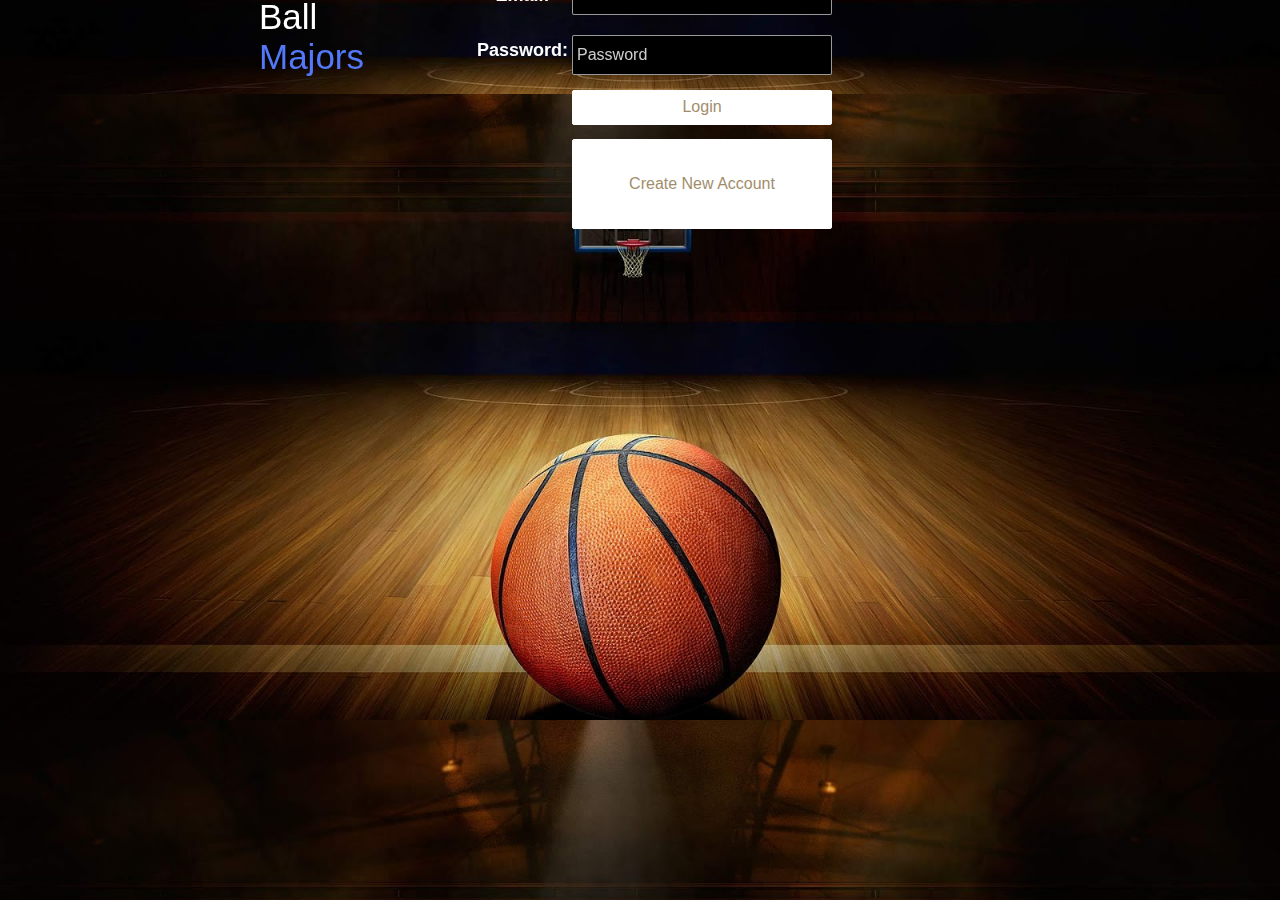
<file: index.html>
<!DOCTYPE html>
<html>
	<head>

		<meta charset="UTF-8">
		<!--Code added for mobile view-->
		<meta name="viewport" content="width=device-width, initial-scale=2" />
		<meta name="viewport" content="width=device-height, initial-scale=0.5"/>
		<!--end of that code-->
		<title>BALL MAJORS</title>
		<link rel="stylesheet" type="text/css" href="css/mainStyleSheet.css" />
		<script type="text/javaScript" src="js/mainJavaScript.js" defer="defer"> </script>
		<style>
			.header{
				position: absolute;
				top: calc(50% - 35px);
				left: calc(40% - 255px);
				z-index: 2;
			}
			.login{
				position: absolute;
				top: calc(50% - 75px);
				left: calc(40% - 50px);
				height: 150px;
				width: 350px;
				padding: 10px;
				z-index: 2;
			}
		</style>
	</head>
	<body>

	  <div class="body"></div>
			<div class="grad"></div>
			<div class="header">
				<div>Ball <span>Majors</span></div>
			</div>
			<br>
			<div class="login">
				<form action="index-next.php" method="post">
				<table>
					<tr>
						<th> <h2> Email: </h2>	</th>
						<td><input type="text" placeholder="Email" name="email" id="email" onchange="emailcheck()"><br> </td>
					</tr>
					<tr>
						<th> <h2> Password: </h2> </th>
						<td> <input type="password" placeholder="Password" name="password" id="password"><br> </td>
					</tr>
					<tr>
						<td> </td>
						<td><button type="submit" value="submit" name="submit" id="submit">Login</button>	</td>
					</tr>
				</form>
					<tr>
						<td> </td>
						<td><a href="signUp.html"> <input type="button" value="Create New Account"> </a> </td>
					</tr>
				</table>
			</div>

	</body>
</html>
</file>
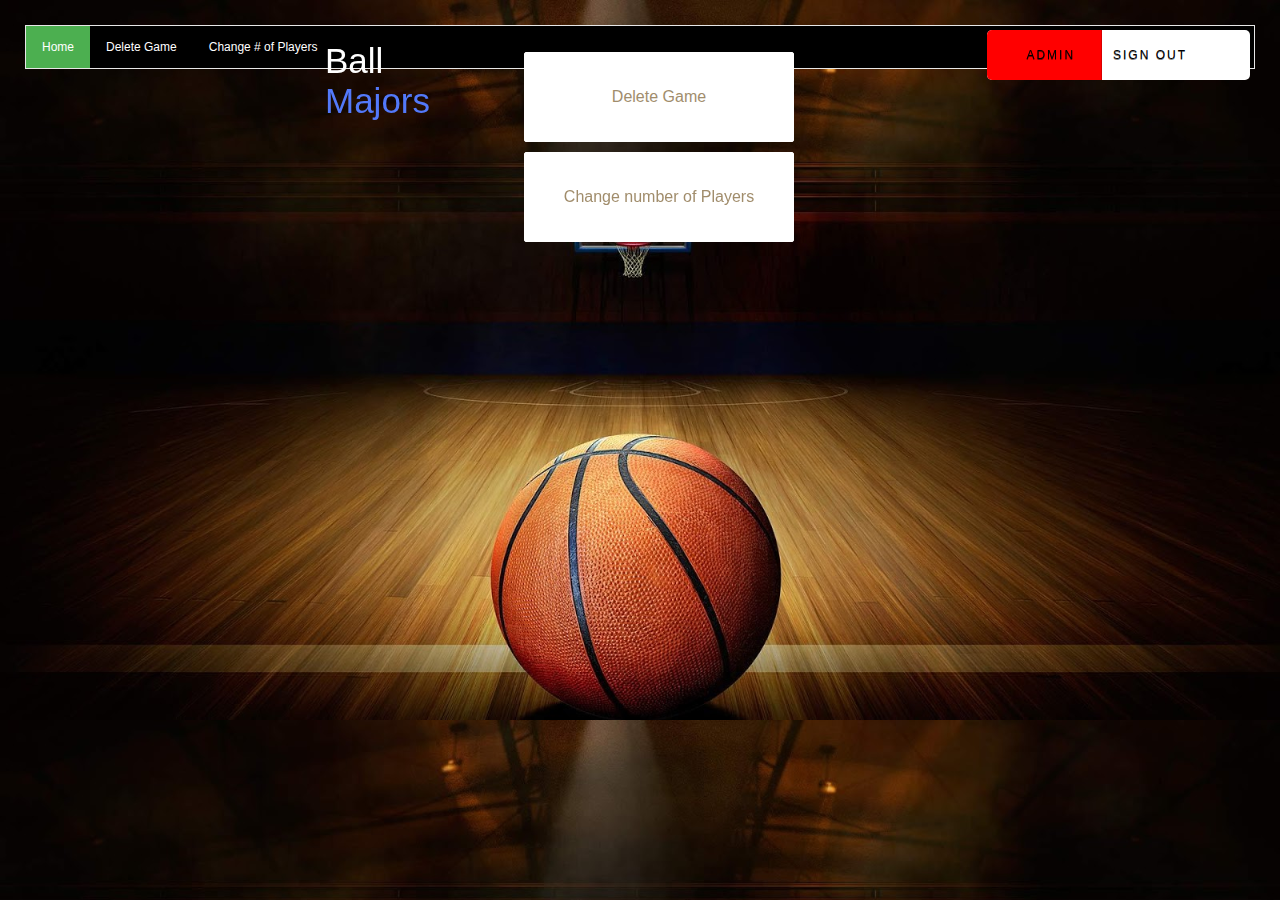
<file: adminFirst.html>
<!DOCTYPE html>
<html>
	<head>
		<meta charset="UTF-8">
		<meta name="viewport" content="width=device-width, initial-scale=2" />
		<meta name="viewport" content="width=device-height, initial-scale=0.5"/>
		<title>BALL MAJORS</title>
		<link rel="stylesheet" type="text/css" href="css/mainStyleSheet.css" />
		<style>
			.login input[type=button]{
				width: 270px;
				height: 90px;
				background: white;
				border: 1px solid #fff;
				cursor: pointer;
				border-radius: 2px;
				color: #a18d6c;
				font-family: 'Exo', sans-serif;
				font-size: 16px;
				font-weight: 400;
				padding: 6px;
				margin-top: 10px;
			}

			.login input[type=button]:active{
				opacity:10;
			}

		</style>
	</head>
	<body>
		<div class="navBar">
			<ul>
				<li><a class="active" href="adminFirst.html">Home</a></li>
				<li><a href="deleteGame.php">Delete Game</a></li>
				<li><a href="MinMax.html">Change # of Players</a></li>
			</ul>
			<a href="logOut.php" class="button"><span>Admin</span>Sign Out</a>
		</div>
			<div class="header">
				<div>Ball <span>Majors</span></div>
			</div>
			<br>
			<div class="login">
				<a href="deleteGame.php"><input type = "button" button type="submit" value="Delete Game" name="Delete Game" id="Delete Game"></button></a>

				<a href="MinMax.html"><input type="button" value="Change number of Players"></a>
			</div>
		</div>

	</body>
</html>
</file>
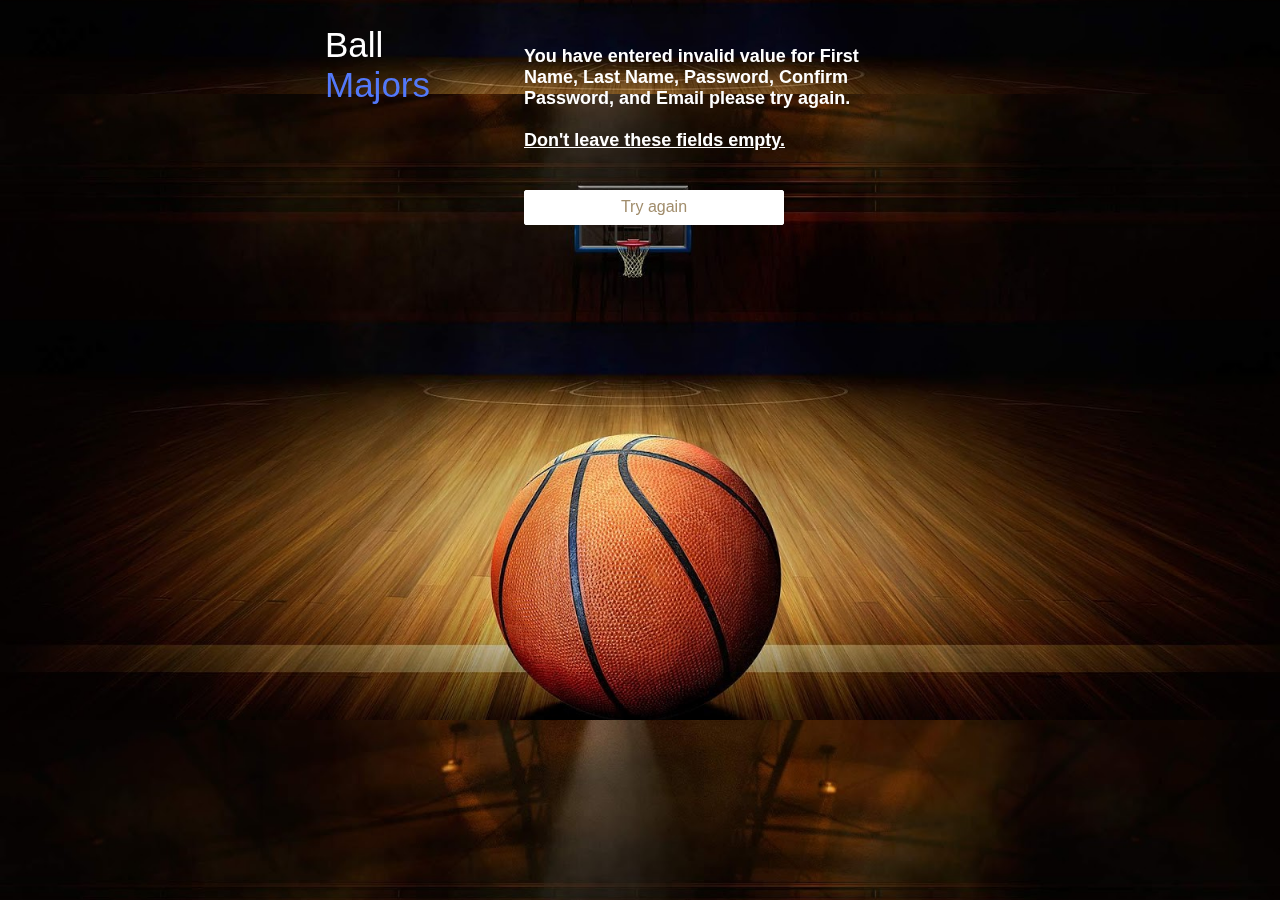
<file: enterValues.html>
<!DOCTYPE html>
<html>
	<head>
	  <meta charset="UTF-8">
	  <meta name="viewport" content="width=device-width, initial-scale=2" />
	  <meta name="viewport" content="width=device-height, initial-scale=0.5"/>
	  <title>BALL MAJORS</title>
	  <link rel="stylesheet" type="text/css" href="css/mainStyleSheet.css" />
	</head>
	<body>

	  <div class="body"></div>
			<div class="grad"></div>
			<div class="header">
				<div>Ball <span>Majors</span></div>
			</div>
			<br>
			<div class="login">

					<h2>You have entered invalid value for First Name, Last Name, Password, Confirm Password, and Email please try again. <br><br>
						<u>Don't leave these fields empty.</u> </h2>
					<br>
					<a href="signUp.html"><button type="submit" value="back" name="back" id="back">Try again</button> </a>
				</form>
			</div>

	</body>
</html>
</file>
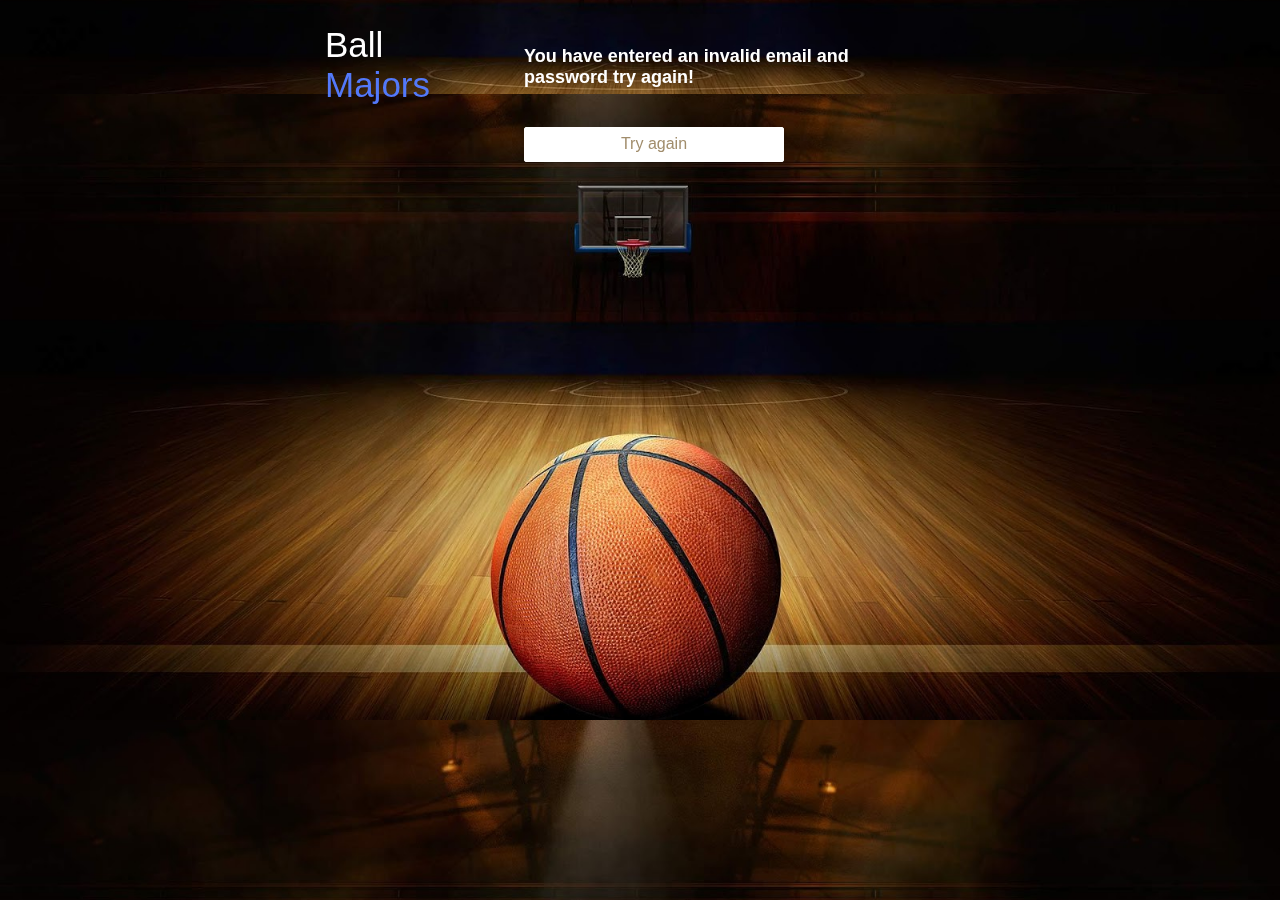
<file: failLogin.html>
<!DOCTYPE html>
<html>
	<head>
	  <meta charset="UTF-8">
	  <meta name="viewport" content="width=device-width, initial-scale=2" />
	  <meta name="viewport" content="width=device-height, initial-scale=0.5"/>
	  <title>BALL MAJORS</title>
	  <link rel="stylesheet" type="text/css" href="css/mainStyleSheet.css" />
	</head>
	<body>

	  <div class="body"></div>
			<div class="grad"></div>
			<div class="header">
				<div>Ball <span>Majors</span></div>
			</div>
			<br>
			<div class="login">

					<h2> You have entered an invalid email and password try again! </h2>
					<br>
					<a href="index.html"><button type="submit" value="back" name="back" id="back">Try again</button> </a>
				</form>
			</div>

	</body>
</html>
</file>
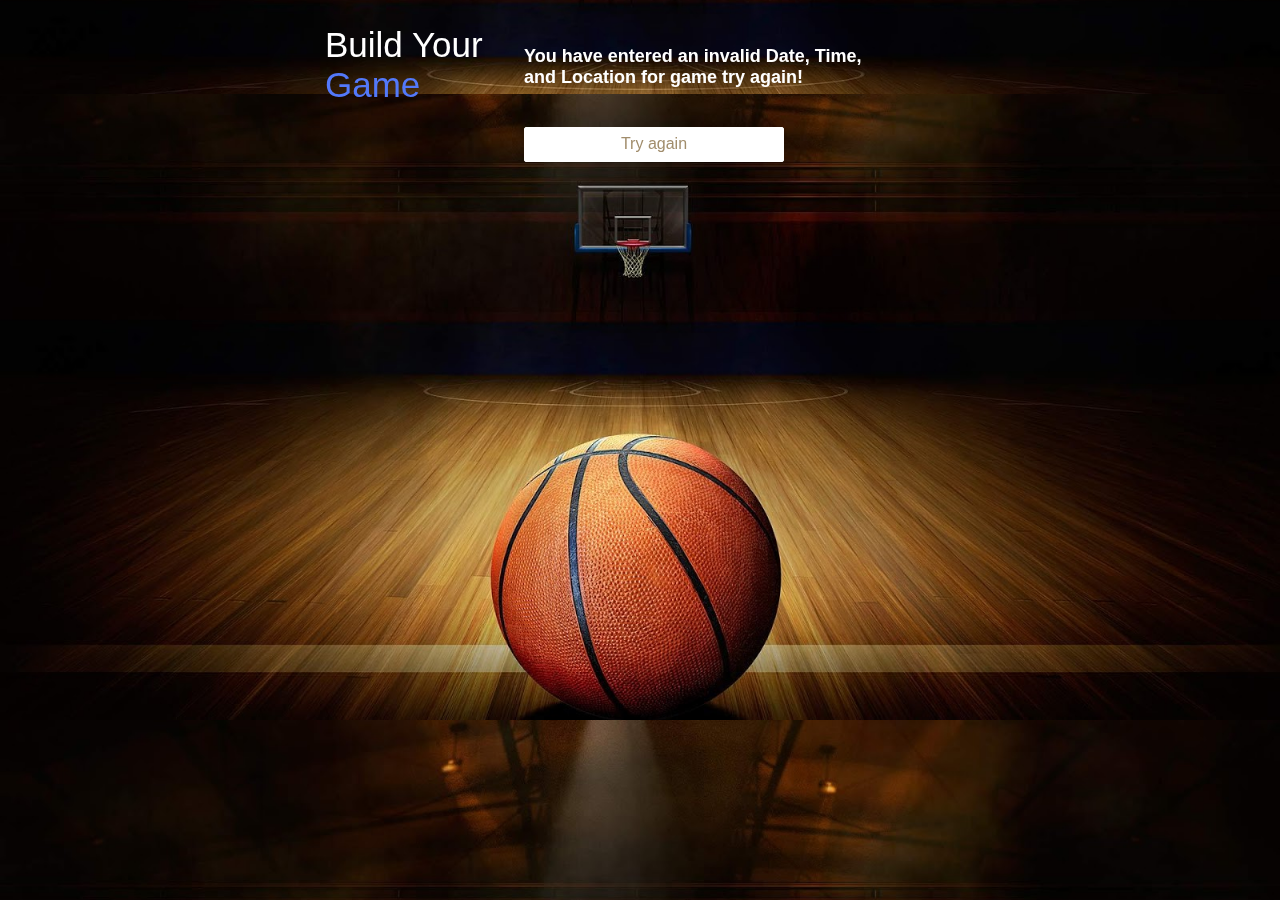
<file: invalidCreateData.html>
<!DOCTYPE html>
<html>
	<head>
	  <meta charset="UTF-8">
	  <meta name="viewport" content="width=device-width, initial-scale=2" />
	  <meta name="viewport" content="width=device-height, initial-scale=0.5"/>
	  <title>BALL MAJORS</title>
	  <link rel="stylesheet" type="text/css" href="css/mainStyleSheet.css" />
	</head>
	<body>

	  <div class="body"></div>
			<div class="grad"></div>
			<div class="header">
				<div>Build Your <br><span>Game</span></div>
			</div>
			<br>
			<div class="login">
					<h2> You have entered an invalid Date, Time, and Location for game try again! </h2>
					<br>
					<a href="setGame.php"><button type="submit" value="back" name="back" id="back">Try again</button> </a>
				</form>
			</div>

	</body>
</html>
</file>
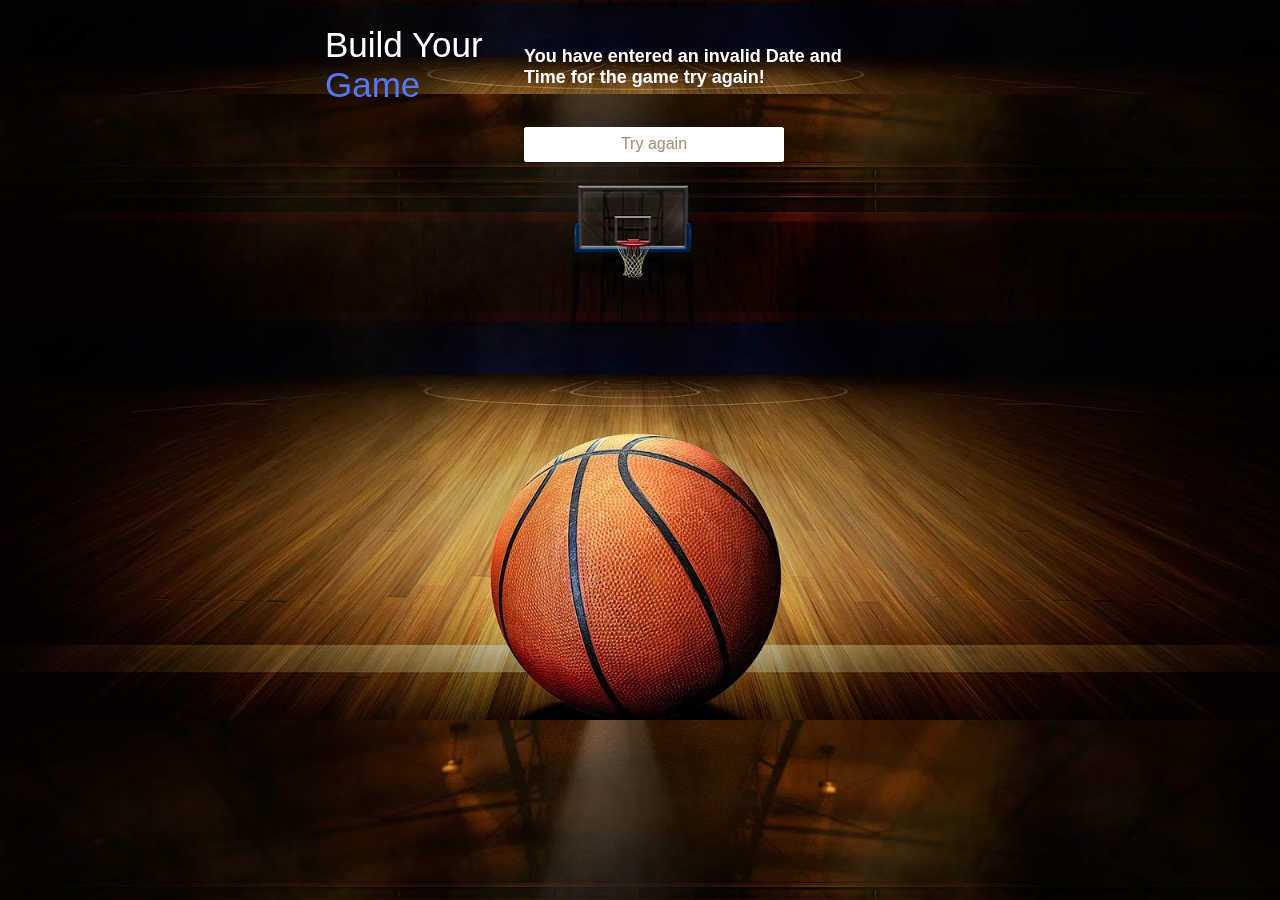
<file: invalidDeleteData.html>
<!DOCTYPE html>
<html>
	<head>
	  <meta charset="UTF-8">
	  <meta name="viewport" content="width=device-width, initial-scale=2" />
	  <meta name="viewport" content="width=device-height, initial-scale=0.5"/>
	  <title>BALL MAJORS</title>
	  <link rel="stylesheet" type="text/css" href="css/mainStyleSheet.css" />
	</head>
	<body>

	  <div class="body"></div>
			<div class="grad"></div>
			<div class="header">
				<div>Build Your <br><span>Game</span></div>
			</div>
			<br>
			<div class="login">
					<h2> You have entered an invalid Date and Time for the game try again! </h2>
					<br>
					<a href="deleteGame.html"><button type="submit" value="back" name="back" id="back">Try again</button> </a>
				</form>
			</div>

	</body>
</html>
</file>
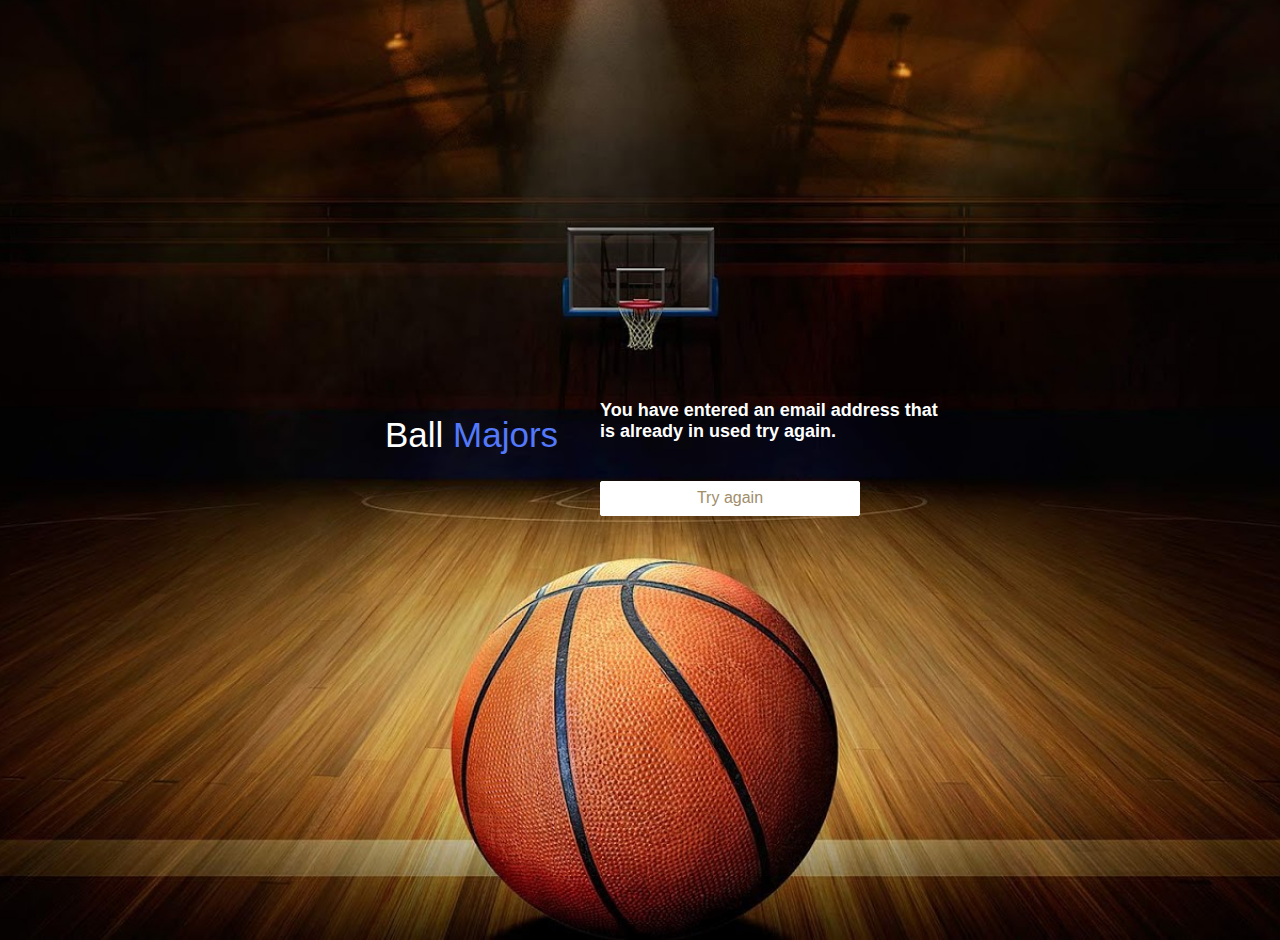
<file: invalidEmail.html>
<!DOCTYPE html>
<html>
	<head>
	  <meta charset="UTF-8">
	  <meta name="viewport" content="width=device-width, initial-scale=2" /> 
	  <meta name="viewport" content="width=device-height, initial-scale=0.5"/>
	  <title>BALL MAJORS</title>
	  <link rel="stylesheet" type="text/css" href="mainStyleSheet.css" />
	</head>
	<body>

	  <div class="body"></div>
			<div class="grad"></div>
			<div class="header">
				<div>Ball <span>Majors</span></div>
			</div>
			<br>
			<div class="login">

					<h2>You have entered an email address that is already in used try again. </h2>
					<br>
					<a href="signUp.html"><button type="submit" value="back" name="back" id="back">Try again</button> </a>
				</form>
			</div>
	
	</body>
</html>
</file>
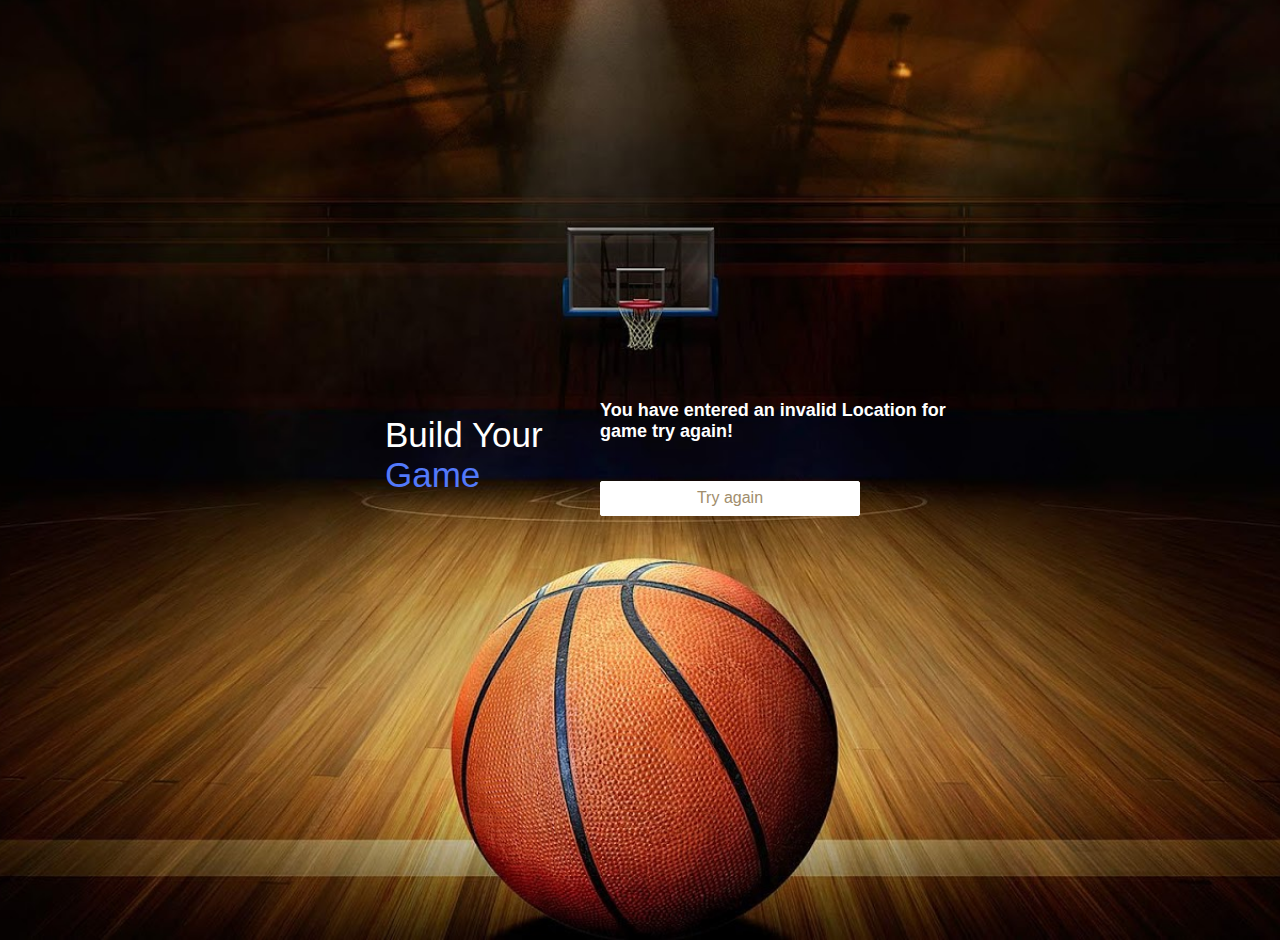
<file: invalidViewData.html>
<!DOCTYPE html>
<html>
	<head>
	  <meta charset="UTF-8">
	  <meta name="viewport" content="width=device-width, initial-scale=2" /> 
	  <meta name="viewport" content="width=device-height, initial-scale=0.5"/>
	  <title>BALL MAJORS</title>
	  <link rel="stylesheet" type="text/css" href="mainStyleSheet.css" />
	</head>
	<body>

	  <div class="body"></div>
			<div class="grad"></div>
			<div class="header">
				<div>Build Your <br><span>Game</span></div>
			</div>
			<br>
			<div class="login">
					<h2> You have entered an invalid Location for game try again! </h2>
					<br>
					<a href="searchGame.php"><button type="submit" value="back" name="back" id="back">Try again</button> </a>
				</form>
			</div>
	
	</body>
</html>
</file>
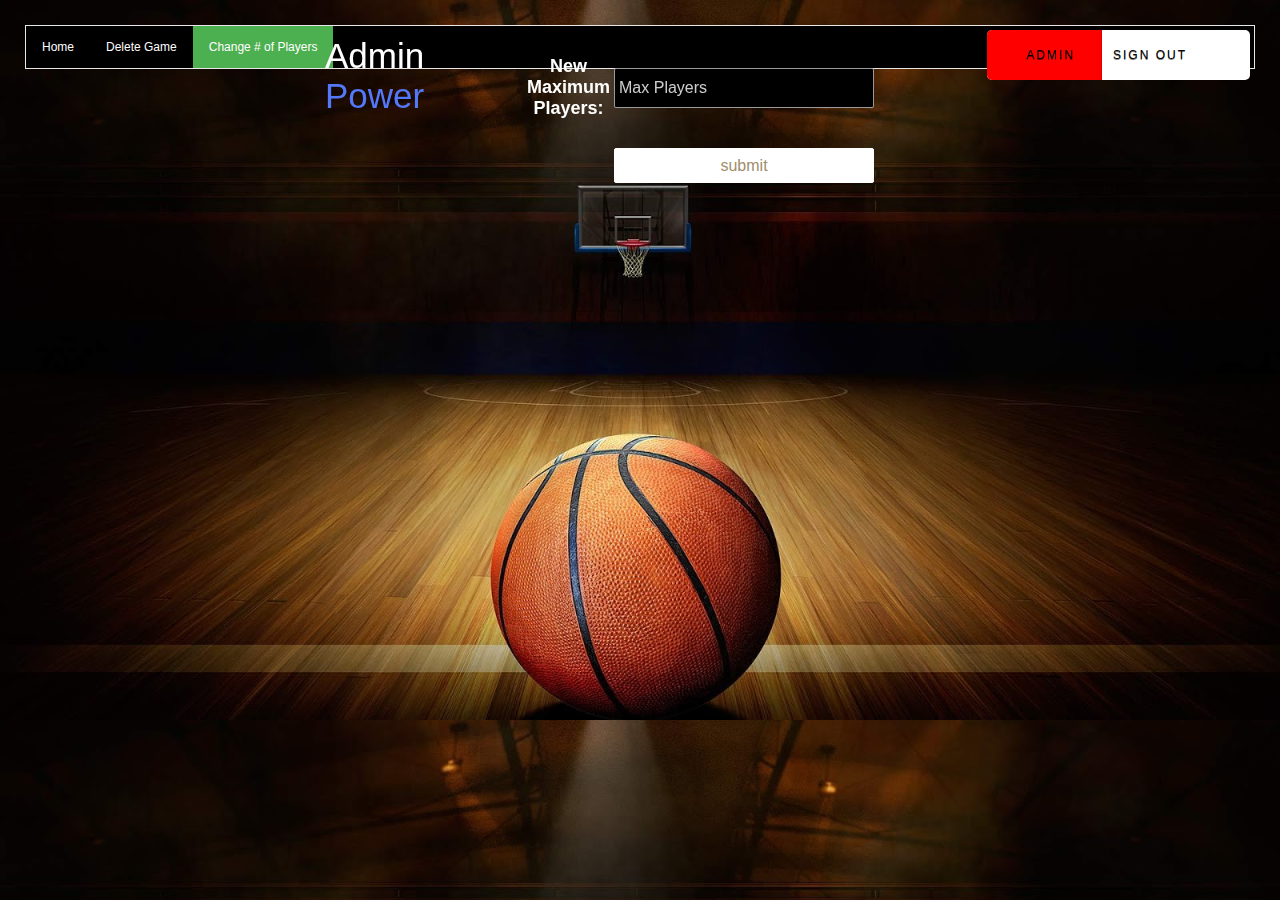
<file: MinMax.html>
<!DOCTYPE html>
<html>
	<head>
		<meta charset="UTF-8">
		<meta name="viewport" content="width=device-width, initial-scale=2" />
		<meta name="viewport" content="width=device-height, initial-scale=0.5"/>
		<title>BALL MAJORS</title>
		<link rel="stylesheet" type="text/css" href="css/mainStyleSheet.css" />
		<script type="text/javaScript" src="js/mainJavaScript.js" defer="defer"> </script>
	</head>
	<body>
		<div class="navBar">
			<ul>
				<li><a href="adminFirst.html">Home</a></li>
				<li><a href="deleteGame.php">Delete Game</a></li>
				<li><a class="active" href="MinMax.html">Change # of Players</a></li>
			</ul>
		</div>
		<div class="container">
		<a href="logOut.php" class="button"><span>Admin</span>Sign Out</a></div>
			<div class="header">
				<div>Admin <span>Power</span></div>
			</div>
			<div class="login">
			<form action="numPlayers.php" method="post">
					<table>
						<tr>
							<td> <h2> New Maximum Players: </h2> </td>
							<td>
								<input type="text" placeholder="Max Players" name="Max" id="Max" onchange="maxCheck()"><br>
							</td>
						</tr>
						<tr>
							<td> </td>
							<td> <button type="submit" value="submit" name="submit" id="register">submit</button>	</td>
						</tr>
					</table>
				</form>
		</div>
	</body>
</html>
</file>
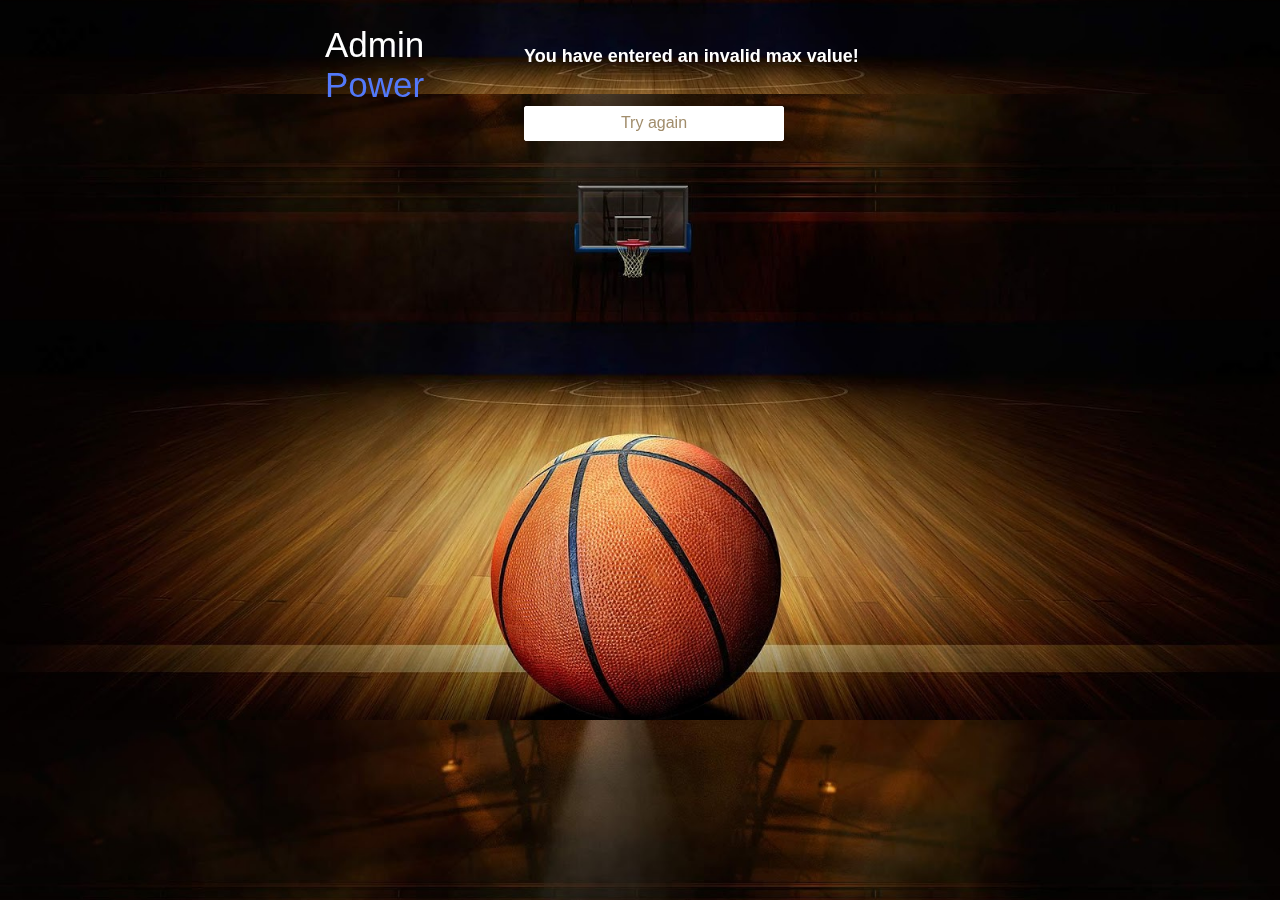
<file: minMaxError.html>
<!DOCTYPE html>
<html>
	<head>
	  <meta charset="UTF-8">
	  <meta name="viewport" content="width=device-width, initial-scale=2" />
	  <meta name="viewport" content="width=device-height, initial-scale=0.5"/>
	  <title>BALL MAJORS</title>
	  <link rel="stylesheet" type="text/css" href="css/mainStyleSheet.css" />
	</head>
	<body>

	  <div class="body"></div>
			<div class="grad"></div>
			<div class="header">
				<div>Admin <span>Power</span></div>
			</div>
			<br>
			<div class="login">
					<h2> You have entered an invalid max value! </h2>
					<br>
					<a href="MinMax.html"><button type="submit" value="back" name="back" id="back">Try again</button> </a>
				</form>
			</div>

	</body>
</html>
</file>
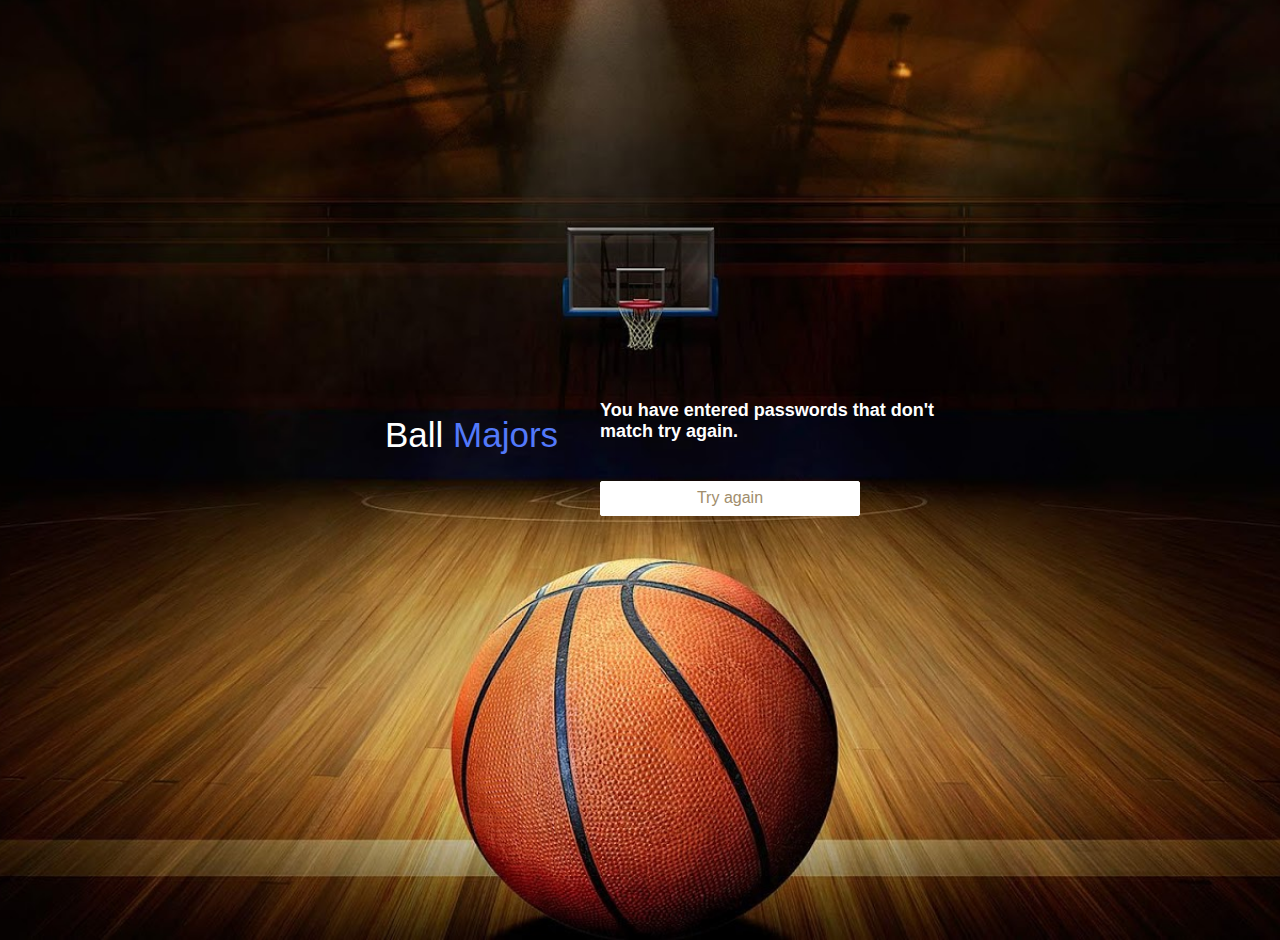
<file: passwordInvalid.html>
<!DOCTYPE html>
<html>
	<head>
	  <meta charset="UTF-8">
	  <meta name="viewport" content="width=device-width, initial-scale=2" /> 
	  <meta name="viewport" content="width=device-height, initial-scale=0.5"/>
	  <title>BALL MAJORS</title>
	  <link rel="stylesheet" type="text/css" href="mainStyleSheet.css" />
	</head>
	<body>

	  <div class="body"></div>
			<div class="grad"></div>
			<div class="header">
				<div>Ball <span>Majors</span></div>
			</div>
			<br>
			<div class="login">

					<h2>You have entered passwords that don't match try again. </h2>
					<br>
					<a href="signUp.html"><button type="submit" value="back" name="back" id="back">Try again</button> </a>
				</form>
			</div>
	
	</body>
</html>
</file>
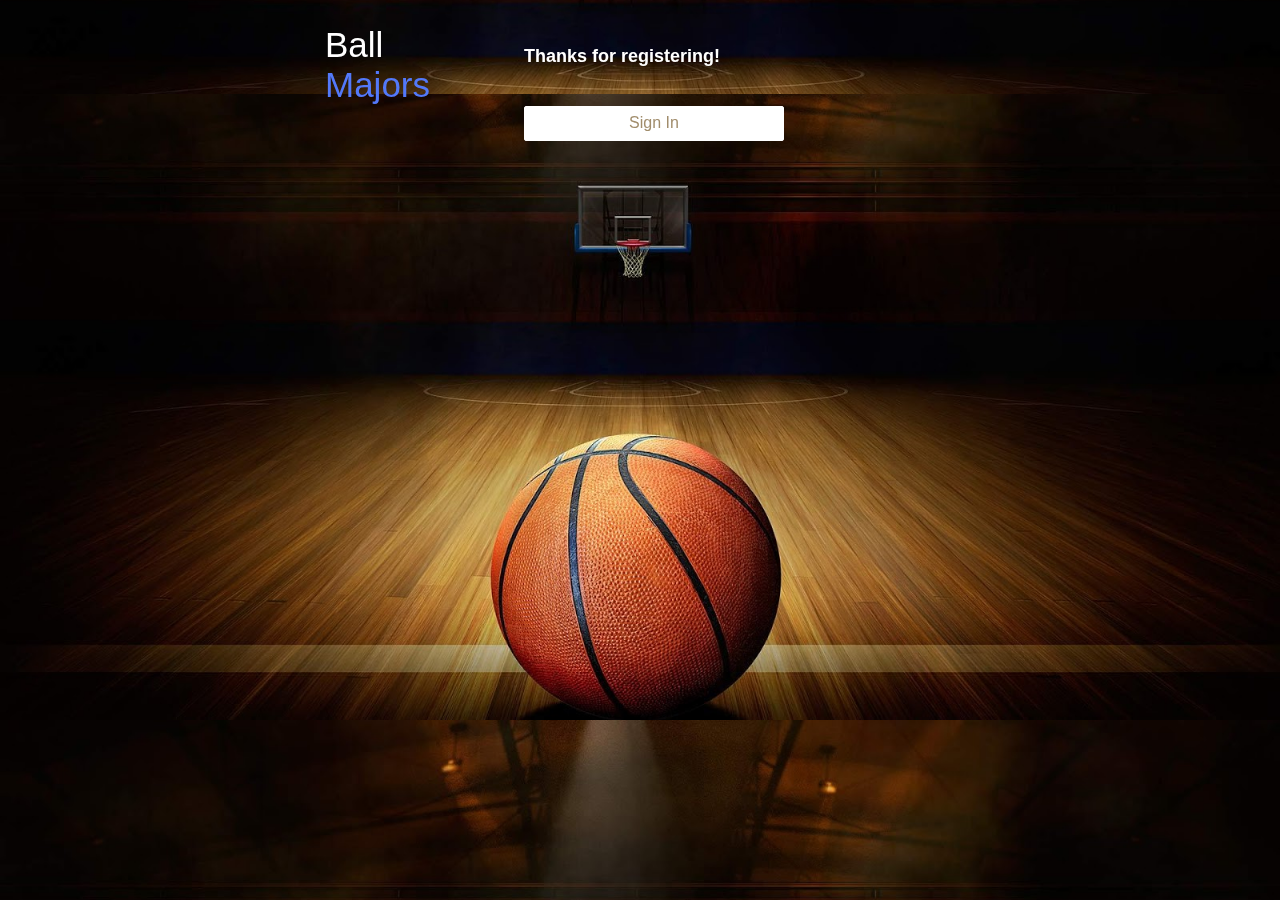
<file: RegComplete.html>
<!DOCTYPE html>
<html>
	<head>
	  <meta charset="UTF-8">
	  <meta name="viewport" content="width=device-width, initial-scale=2" />
	  <meta name="viewport" content="width=device-height, initial-scale=0.5"/>
	  <title>BALL MAJORS</title>
	  <link rel="stylesheet" type="text/css" href="css/mainStyleSheet.css" />
	</head>
	<body>

	  <div class="body"></div>
			<div class="grad"></div>
			<div class="header">
				<div>Ball <span>Majors</span></div>
			</div>
			<br>
			<div class="login">

					<h2>Thanks for registering!</h2>
					<br>
					<a href="index.html"><button type="submit" value="back" name="back" id="back">Sign In</button> </a>
				</form>
			</div>

	</body>
</html>
</file>
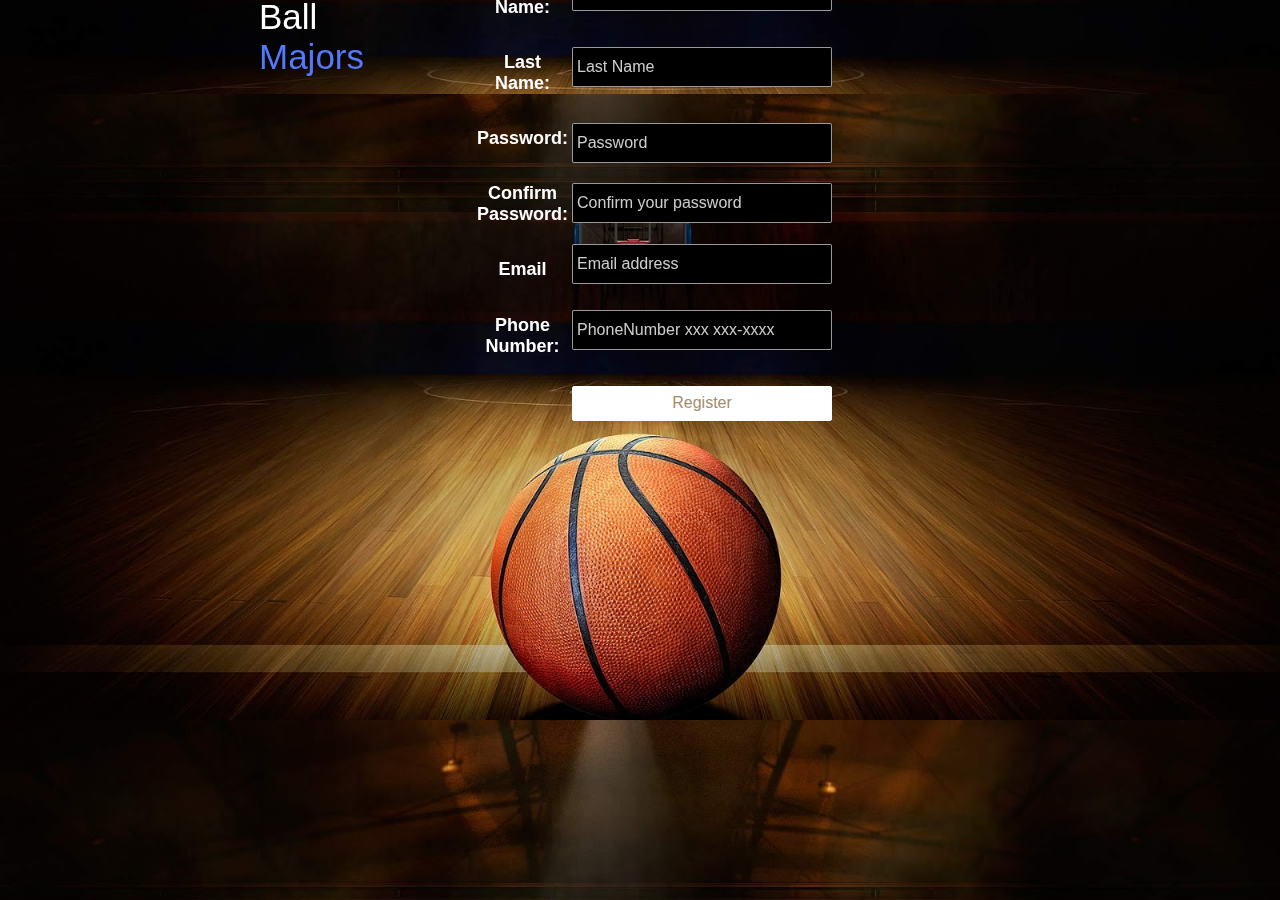
<file: signUp.html>
<!DOCTYPE html>
<html>
	<head>
		<meta charset="UTF-8">
		<!--Code added for mobile view-->
		<meta name="viewport" content="width=device-width, initial-scale=2" />
		<meta name="viewport" content="width=device-height, initial-scale=0.5"/>
		<!--end of that code-->
		<title>BALL MAJORS</title>
		<link rel="stylesheet" type="text/css" href="css/mainStyleSheet.css" />
		<script type="text/javaScript" src="js/mainJavaScript.js" defer="defer"> </script>
		<style>
			.header{
				position: absolute;
				top: calc(50% - 35px);
				left: calc(40% - 255px);
				z-index: 2;
			}
			.login{
				position: absolute;
				top: calc(30% - 75px);
				left: calc(40% - 50px);
				height: 150px;
				width: 350px;
				padding: 10px;
				z-index: 2;
			}
		</style>
	</head>
	<body>
		<div class="body"></div>
			<div class="grad"></div>
			<div class="header">
				<div>Ball <span>Majors</span></div>
			</div>

			<br>
			<div class="login">
				<form action="signUp-next.php" method="post">
					<table>
						<tr>
							<td> <h2> First Name: </h2> </td>
							<td>
								<input type="text" placeholder="First Name" name="firstName" id="firstName" onchange="firstnamecheck()"><br>
								<div class="warning">
									<p id="demo"></p>
								</div>
							</td>
						</tr>
						<tr>
							<td> <h2> Last Name: </h2> </td>
							<td>
								<input type="text" placeholder="Last Name" name="lastName" id="lastName" onchange="lastnamecheck()"><br>
								<div class="warning">
									<p id="demo1"></p>
								</div>
							</td>
						</tr>
						<tr>
							<td> <h2> Password: </h2> </td>
							<td>
								<input type="password" placeholder="Password" name="password" id="password"><br>
							</td>
						</tr>
						<tr>
							<td> <h2> Confirm Password: </h2> </td>
							<td>
								<input type="password" placeholder="Confirm your password" name="passwordConf" id="passwordConf" onchange="passwordcheck()"><br>
								<div class="warning">
									<p id="demo6"></p>
								</div>
							</td>
						</tr>
						<tr>
							<td> <h2> Email </h2> </td>
							<td>
								<input type= "text" placeholder="Email address" name="email" id="email" onchange="emailcheck()"><br>
								<div class="warning">
									<p id="demo4"></p>
								</div>
							</td>
						</tr>
						<tr>
							<td> <h2> Phone Number: </h2> </td>
							<td> <input type="text" placeholder="PhoneNumber xxx xxx-xxxx" name="phoneNum" id="phoneNum" onchange="phonenumbercheck()"><br>
								<div class="warning">
									<p id="demo5"></p>
								</div>
							</td>
						</tr>
							<td> </td>
							<td> <button type="submit" value="register" name="register" id="register">Register</button>	</td>
						</tr>
					</table>
				</form>
		</div>
	</body>
</html>
</file>
<file: css/mainStyleSheet.css>
﻿body{
		margin: 10px;
		padding: 15px;
		background: #000000;

		color: #FFFFFF;
		font-family: Arial;
		font-size: 12px;

		background-image: url(basketball.jpg);
		background-size: cover;
		-webkit-filter: blur(0px);

		top: -20px;
		left: -20px;
		right: -40px;
		bottom: -40px;
		width: auto;
		height: auto;
}

.body{
		position: absolute;
		top: -20px;
		left: -20px;
		right: -40px;
		bottom: -40px;
		width: auto;
		height: auto;
		background-image: url(basketball.jpg);
		background-size: cover;
		background-position:center;
		-webkit-filter: blur(0px);

}

.header{
		position: absolute;
		top: 35%;
		left: 25%;
		z-index: 2;
}

.header div{
		float: left;
		color: #fff;
		font-family: 'Exo', sans-serif;
		font-size: 35px;
		font-weight: 200;
}

.header div span{
		color: #5379fa !important;
}

.login{
		position: absolute;
		top: 25%;
		left: 40%;
		height: 150px;
		width: 350px;
		padding: 10px;
		z-index: 2;
}
.warning p{

color:red;
}
.login input[type=text]{
		width: 250px;
		height: 30px;
		background: black;
		border: 1px solid rgba(255,255,255,0.6);
		border-radius: 2px;
		color: white;
		font-family: 'Exo', sans-serif;
		font-weight: bold;
		font-size: 16px;
		font-weight: 400;
		padding: 4px;
}


.login input[type=password]{
		width: 250px;
		height: 30px;
		background: black;
		border: 1px solid rgba(255,255,255,0.6);
		border-radius: 2px;
		color: white;
		font-family: 'Exo', sans-serif;
		font-weight: bold;
		font-size: 16px;
		font-weight: 400;
		padding: 4px;
		margin-top: 10px;
}

.login button[type=submit]{
		width: 260px;
		height: 35px;
		background: white;
		border: 1px solid #fff;
		cursor: pointer;
		border-radius: 2px;
		color: #a18d6c;
		font-family: 'Exo', sans-serif;
		font-size: 16px;
		font-weight: 400;
		padding: 6px;
		margin-top: 10px;
}


.login button[type=submit]:active{
		opacity:0.9;
}

.login input[type=button]{
		width: 260px;
		height: 35px;
		background: #fff;
		border: 1px solid #fff;
		cursor: pointer;
		border-radius: 2px;
		color: #a18d6c;
		font-family: 'Exo', sans-serif;
		font-size: 16px;
		font-weight: 400;
		padding: 6px;
		margin-top: 10px;
}


.login input[type=button]:active{
		opacity: 0.9;
}

.login input[type=text]:focus{
		border: 1px solid rgba(255,255,255,0.9);
}

.login input[type=password]:focus{
		border: 1px solid rgba(255,255,255,0.9);
}

::-webkit-input-placeholder{
		color: rgba(255,255,255,0.8);
}

::-moz-input-placeholder{
		color: rgba(255,255,255,0.8);
}

.exit:after {
		content: '';
		position: absolute;
		z-index: -1;
		-webkit-transition: all 0.3s;
		-moz-transition: all 0.3s;
		transition: all 0.3s;
}

.container {
	width: 600px;
	text-align: center;
	margin: auto;
}

.login input[type=button]{
	width: 260px;
	height: 90px;
	background: white;
	border: 1px solid #fff;
	cursor: pointer;
	border-radius: 2px;
	color: #a18d6c;
	font-family: 'Exo', sans-serif;
	font-size: 16px;
	font-weight: 400;
	padding: 6px;
	margin-top: 10px;
}

.login input[type=button]:active{
	opacity:10;
}
.button {
	display: inline-block;
	text-align: center;
	height: 50px;
	line-height: 50px;
	padding-right: 5%;
	padding-left: 10%;
	position: relative;

	color: black;
	text-decoration: none;
	text-transform: uppercase;
	letter-spacing: 2px;
	margin-bottom: 15px;
	background-color:white;
	position:absolute;
	top: 20px;
	right: 20px;
	width: auto;
	border-radius: 5px;
	-moz-border-radius: 5px;
	-webkit-border-radius: 5px;
	text-shadow:0px 1px 0px rgba(0,0,0,0.5);
}

option {
	background-color: white;
	color: black;
}

.select {
	display: inline-block;
	height: 50px;
	line-height: 50px;
	padding-right: 30px;
	padding-left: 70px;
	position: relative;
	background:#4b2d15 !important;
	color: black;
	text-transform: uppercase;
	letter-spacing: 2px;
	margin-bottom: 15px;
	position:absolute;
	top: 20px;
	right: 20px;
	width: 170px;
	border-radius: 5px;
	-moz-border-radius: 5px;
	-webkit-border-radius: 5px;
	text-shadow:0px 1px 0px rgba(0,0,0,0.5);
}

span{
	text-align: center;
	padding-right: 10%;
}

.button span {
		position: absolute;
		left: 0;
		width: auto;
		padding-left: 15%;
		background-color: red;

		-webkit-border-top-left-radius: 5px;
		-webkit-border-bottom-left-radius: 5px;
		-moz-border-radius-topleft: 5px;
		-moz-border-radius-bottomleft: 5px;
		border-top-left-radius: 5px;
		border-bottom-left-radius: 5px;
		border-right: 1px solid  rgba(0,0,0,0.15);
}

.button:hover span, .button.active span {
		background-color: #ddd;
		border-right: 1px solid  rgba(0,0,0,0.3);
}
.select:active {
		margin-top: 2px;
		margin-bottom: 13px;

		box-shadow:0px 1px 0px rgba(255,255,255,0.5);
}
.
.button:active {
		margin-top: 2px;
		margin-bottom: 13px;

		box-shadow:2px 1px 0px rgba(255,255,255,0.5);
}
table a:link {
	color: #666;
	font-weight: bold;
	text-decoration:none;
}
table a:visited {
	color: #999999;
	font-weight:bold;
	text-decoration:none;
}
table a:active,
table a:hover {
	color: #bd5a35;
	text-decoration:underline;
}
.t table {
	font-family:Arial, Helvetica, sans-serif;
	color:#666;
	font-size:12px;
	text-shadow: 1px 1px 0px #fff;
	background:#eaebec;
	margin:center;
	border:#ccc 1px solid;

	-moz-border-radius:3px;
	-webkit-border-radius:3px;
	border-radius:3px;

	-moz-box-shadow: 0 1px 2px #d1d1d1;
	-webkit-box-shadow: 0 1px 2px #d1d1d1;
	box-shadow: 0 1px 2px #d1d1d1;
}
.t table th {
	padding:21px 25px 22px 25px;
	border-top:1px solid #fafafa;
	border-bottom:1px solid #e0e0e0;

	background: #ededed;
	background: -webkit-gradient(linear, left top, left bottom, from(#ededed), to(#ebebeb));
	background: -moz-linear-gradient(top,  #ededed,  #ebebeb);
}
.t table th:first-child {
	text-align: left;
	padding-left:20px;
}
.t table tr:first-child th:first-child {
	-moz-border-radius-topleft:3px;
	-webkit-border-top-left-radius:3px;
	border-top-left-radius:3px;
}
.t table tr:first-child th:last-child {
	-moz-border-radius-topright:3px;
	-webkit-border-top-right-radius:3px;
	border-top-right-radius:3px;
}
table tr {
	text-align: center;
	padding-left:20px;
}
.t table td:first-child {
	text-align: left;
	padding-left:20px;
	border-left: 0;
}
.t table td {
	padding:18px;
	border-top: 1px solid #ffffff;
	border-bottom:1px solid #e0e0e0;
	border-left: 1px solid #e0e0e0;

	background: #fafafa;
	background: -webkit-gradient(linear, left top, left bottom, from(#fbfbfb), to(#fafafa));
	background: -moz-linear-gradient(top,  #fbfbfb,  #fafafa);
}
.t table tr.even td {
	background: #f6f6f6;
	background: -webkit-gradient(linear, left top, left bottom, from(#f8f8f8), to(#f6f6f6));
	background: -moz-linear-gradient(top,  #f8f8f8,  #f6f6f6);
}
.t table tr:last-child td {
	border-bottom:0;
}
.t table tr:last-child td:first-child {
	-moz-border-radius-bottomleft:3px;
	-webkit-border-bottom-left-radius:3px;
	border-bottom-left-radius:3px;
}
.t table tr:last-child td:last-child {
	-moz-border-radius-bottomright:3px;
	-webkit-border-bottom-right-radius:3px;
	border-bottom-right-radius:3px;
}
.t table tr:hover td {
	background: #f2f2f2;
	background: -webkit-gradient(linear, left top, left bottom, from(#f2f2f2), to(#f0f0f0));
	background: -moz-linear-gradient(top,  #f2f2f2,  #f0f0f0);
}

ul {
    list-style-type: none;
    margin: 0;
    padding: 0;
    overflow: hidden;
    border: 1px solid #e7e7e7;
    background-color: black;
}

li {
    float: left;
}

li a {
    display: block;
    color: white;
	background-color: black;
    text-align: center;
    padding: 14px 16px;
    text-decoration: none;
}

li a:hover:not(.active) {
    background-color: #ddd;
	color: black;
}

li a.active {
    color: white;
    background-color: #4CAF50;
}

.navBar {
	text-align: center;
	margin: auto;

}

.navBar span{
	width: auto;
	text-align: center;
}
</file>
<file: mainStyleSheet.css>
﻿body{
		margin: 0;
		padding: 0;
		background: #000000;

		color: #FFFFFF;
		font-family: Arial;
		font-size: 12px;
}

.body{
		position: absolute;
		top: -20px;
		left: -20px;
		right: -40px;
		bottom: -40px;
		width: auto;
		height: auto;
		background-image: url(basketball.jpg);
		background-size: cover;
		background-position:center;
		-webkit-filter: blur(0px);
				
}

.header{
		position: absolute;
		top: calc(50% - 35px);
		left: calc(50% - 255px);
		z-index: 2;
}

.header div{
		float: left;
		color: #fff;
		font-family: 'Exo', sans-serif;
		font-size: 35px;
		font-weight: 200;
}

.header div span{
		color: #5379fa !important;
}

.login{
		position: absolute;
		top: calc(50% - 75px);
		left: calc(50% - 50px);
		height: 150px;
		width: 350px;
		padding: 10px;
		z-index: 2;
}
.warning p{

color:red;
}
.login input[type=text]{
		width: 250px;
		height: 30px;
		background: transparent;
		border: 1px solid rgba(255,255,255,0.6);
		border-radius: 2px;
		color: #fff;
		font-family: 'Exo', sans-serif;
		font-size: 16px;
		font-weight: 400;
		padding: 4px;
}


.login input[type=password]{
		width: 250px;
		height: 30px;
		background: transparent;
		border: 1px solid rgba(255,255,255,0.6);
		border-radius: 2px;
		color: #fff;
		font-family: 'Exo', sans-serif;
		font-size: 16px;
		font-weight: 400;
		padding: 4px;
		margin-top: 10px;
}

.login button[type=submit]{
		width: 260px;
		height: 35px;
		background: white;
		border: 1px solid #fff;
		cursor: pointer;
		border-radius: 2px;
		color: #a18d6c;
		font-family: 'Exo', sans-serif;
		font-size: 16px;
		font-weight: 400;
		padding: 6px;
		margin-top: 10px;
}


.login button[type=submit]:active{
		opacity:0.9;
}

.login input[type=button]{
		width: 260px;
		height: 35px;
		background: #fff;
		border: 1px solid #fff;
		cursor: pointer;
		border-radius: 2px;
		color: #a18d6c;
		font-family: 'Exo', sans-serif;
		font-size: 16px;
		font-weight: 400;
		padding: 6px;
		margin-top: 10px;
}


.login input[type=button]:active{
		opacity: 0.9;
}

.login input[type=text]:focus{		
		border: 1px solid rgba(255,255,255,0.9);
}

.login input[type=password]:focus{				
		border: 1px solid rgba(255,255,255,0.9);
}
			
::-webkit-input-placeholder{
		color: rgba(255,255,255,0.8);
}

::-moz-input-placeholder{
		color: rgba(255,255,255,0.8);
}
		
.exit:after {
		content: '';
		position: absolute;
		z-index: -1;
		-webkit-transition: all 0.3s;
		-moz-transition: all 0.3s;
		transition: all 0.3s;
}

.container { width: 600px; text-align: center; margin: auto;}

		.login input[type=button]{
				width: 260px;
				height: 90px;
				background: white;
				border: 1px solid #fff;
				cursor: pointer;
				border-radius: 2px;
				color: #a18d6c;
				font-family: 'Exo', sans-serif;
				font-size: 16px;
				font-weight: 400;
				padding: 6px;
				margin-top: 10px;
			}

			.login input[type=button]:active{
				opacity:10;
			}
.button {
		display: inline-block;
		height: 50px;
		line-height: 50px;
		padding-right: 30px;
		padding-left: 70px;
		position: relative;
	  
		color: black;
		text-decoration: none;
		text-transform: uppercase;
		letter-spacing: 2px;
		margin-bottom: 15px;
		background-color:white;
		position:absolute;
		top: 20px;
		right: 20px;
  		width: 170px;
		border-radius: 5px;
		-moz-border-radius: 5px;
		-webkit-border-radius: 5px;
		text-shadow:0px 1px 0px rgba(0,0,0,0.5);
}
option {
  background-color: black;
}
.select {
		display: inline-block;
		height: 50px;
		line-height: 50px;
		padding-right: 30px;
		padding-left: 70px;
		position: relative;
	  	  background:#4b2d15 !important;
		color: black;
			text-transform: uppercase;
		letter-spacing: 2px;
		margin-bottom: 15px;
		position:absolute;
		top: 20px;
		right: 20px;
  		width: 170px;
		border-radius: 5px;
		-moz-border-radius: 5px;
		-webkit-border-radius: 5px;
		text-shadow:0px 1px 0px rgba(0,0,0,0.5);
}


.button span {
		position: absolute;
		left: 0;
		width: 100px;
		background-color:rgba(0,0,0,0.5);
  
		-webkit-border-top-left-radius: 5px;
		-webkit-border-bottom-left-radius: 5px;
		-moz-border-radius-topleft: 5px;
		-moz-border-radius-bottomleft: 5px;
		border-top-left-radius: 5px;
		border-bottom-left-radius: 5px;
		border-right: 1px solid  rgba(0,0,0,0.15);
}

.button:hover span, .button.active span {
		background-color:red;
		border-right: 1px solid  rgba(0,0,0,0.3);
}
.selcet:active {
		margin-top: 2px;
		margin-bottom: 13px;

		box-shadow:0px 1px 0px rgba(255,255,255,0.5);
}
.
.button:active {
		margin-top: 2px;
		margin-bottom: 13px;

		box-shadow:2px 1px 0px rgba(255,255,255,0.5);
}	
table a:link {
	color: #666;
	font-weight: bold;
	text-decoration:none;
}
table a:visited {
	color: #999999;
	font-weight:bold;
	text-decoration:none;
}
table a:active,
table a:hover {
	color: #bd5a35;
	text-decoration:underline;
}
.t table {
	font-family:Arial, Helvetica, sans-serif;
	color:#666;
	font-size:12px;
	text-shadow: 1px 1px 0px #fff;
	background:#eaebec;
	margin:center;
	border:#ccc 1px solid;

	-moz-border-radius:3px;
	-webkit-border-radius:3px;
	border-radius:3px;

	-moz-box-shadow: 0 1px 2px #d1d1d1;
	-webkit-box-shadow: 0 1px 2px #d1d1d1;
	box-shadow: 0 1px 2px #d1d1d1;
}
.t table th {
	padding:21px 25px 22px 25px;
	border-top:1px solid #fafafa;
	border-bottom:1px solid #e0e0e0;

	background: #ededed;
	background: -webkit-gradient(linear, left top, left bottom, from(#ededed), to(#ebebeb));
	background: -moz-linear-gradient(top,  #ededed,  #ebebeb);
}
.t table th:first-child {
	text-align: left;
	padding-left:20px;
}
.t table tr:first-child th:first-child {
	-moz-border-radius-topleft:3px;
	-webkit-border-top-left-radius:3px;
	border-top-left-radius:3px;
}
.t table tr:first-child th:last-child {
	-moz-border-radius-topright:3px;
	-webkit-border-top-right-radius:3px;
	border-top-right-radius:3px;
}
table tr {
	text-align: center;
	padding-left:20px;
}
.t table td:first-child {
	text-align: left;
	padding-left:20px;
	border-left: 0;
} 
.t table td {
	padding:18px;
	border-top: 1px solid #ffffff;
	border-bottom:1px solid #e0e0e0;
	border-left: 1px solid #e0e0e0;

	background: #fafafa;
	background: -webkit-gradient(linear, left top, left bottom, from(#fbfbfb), to(#fafafa));
	background: -moz-linear-gradient(top,  #fbfbfb,  #fafafa);
}
.t table tr.even td {
	background: #f6f6f6;
	background: -webkit-gradient(linear, left top, left bottom, from(#f8f8f8), to(#f6f6f6));
	background: -moz-linear-gradient(top,  #f8f8f8,  #f6f6f6);
}
.t table tr:last-child td {
	border-bottom:0;
}
.t table tr:last-child td:first-child {
	-moz-border-radius-bottomleft:3px;
	-webkit-border-bottom-left-radius:3px;
	border-bottom-left-radius:3px;
}
.t table tr:last-child td:last-child {
	-moz-border-radius-bottomright:3px;
	-webkit-border-bottom-right-radius:3px;
	border-bottom-right-radius:3px;
}
.t table tr:hover td {
	background: #f2f2f2;
	background: -webkit-gradient(linear, left top, left bottom, from(#f2f2f2), to(#f0f0f0));
	background: -moz-linear-gradient(top,  #f2f2f2,  #f0f0f0);	
}
</file>
